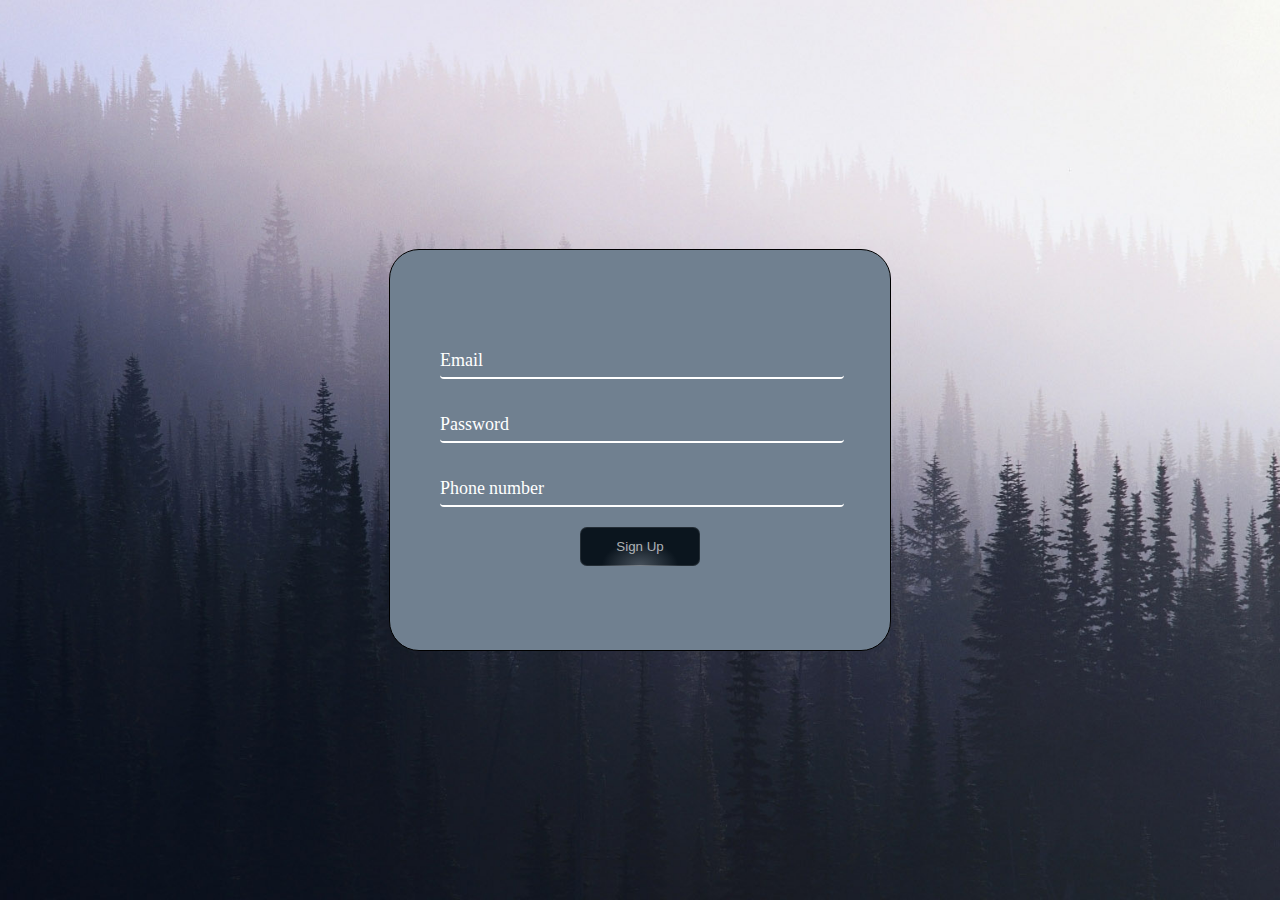
<file: index.html>
<!DOCTYPE html>
<html lang="en">
  <head>
    <meta charset="UTF-8" />
    <meta name="viewport" content="width=device-width, initial-scale=1.0" />
    <title>Document</title>
    <link rel="stylesheet" href="index.css" />
  </head>
  <body>
    <div class="container">
      <div class="form-control">
        <input type="value" required="" id="Email" />
        <label>
          <span style="transition-delay: 0ms">E</span
          ><span style="transition-delay: 50ms">m</span
          ><span style="transition-delay: 100ms">a</span
          ><span style="transition-delay: 150ms">i</span
          ><span style="transition-delay: 200ms">l</span>
        </label>
      </div>
      <div class="form-control">
        <input type="value" required="" id="Password" />
        <label>
          <span style="transition-delay: 0ms">P</span
          ><span style="transition-delay: 50ms">a</span
          ><span style="transition-delay: 100ms">s</span
          ><span style="transition-delay: 150ms">s</span
          ><span style="transition-delay: 250ms">w</span
          ><span style="transition-delay: 300ms">o</span
          ><span style="transition-delay: 200ms">r</span
          ><span style="transition-delay: 200ms">d</span>
        </label>
      </div>
      <div class="form-control">
        <input type="value" required="" id="Number" />
        <label>
          <span style="transition-delay: 0ms">P</span
          ><span style="transition-delay: 50ms">h</span
          ><span style="transition-delay: 100ms">o</span
          ><span style="transition-delay: 150ms">n</span
          ><span style="transition-delay: 200ms">e</span>
          <span style="transition-delay: 150ms">n</span
          ><span style="transition-delay: 150ms">u</span
          ><span style="transition-delay: 150ms">m</span
          ><span style="transition-delay: 150ms">b</span
          ><span style="transition-delay: 150ms">e</span
          ><span style="transition-delay: 150ms">r</span>
        </label>
      </div>
      <button class="but" id="button">Sign Up</button>
    </div>
  </body>
  <script src="index.js"></script>
</html>
</file>
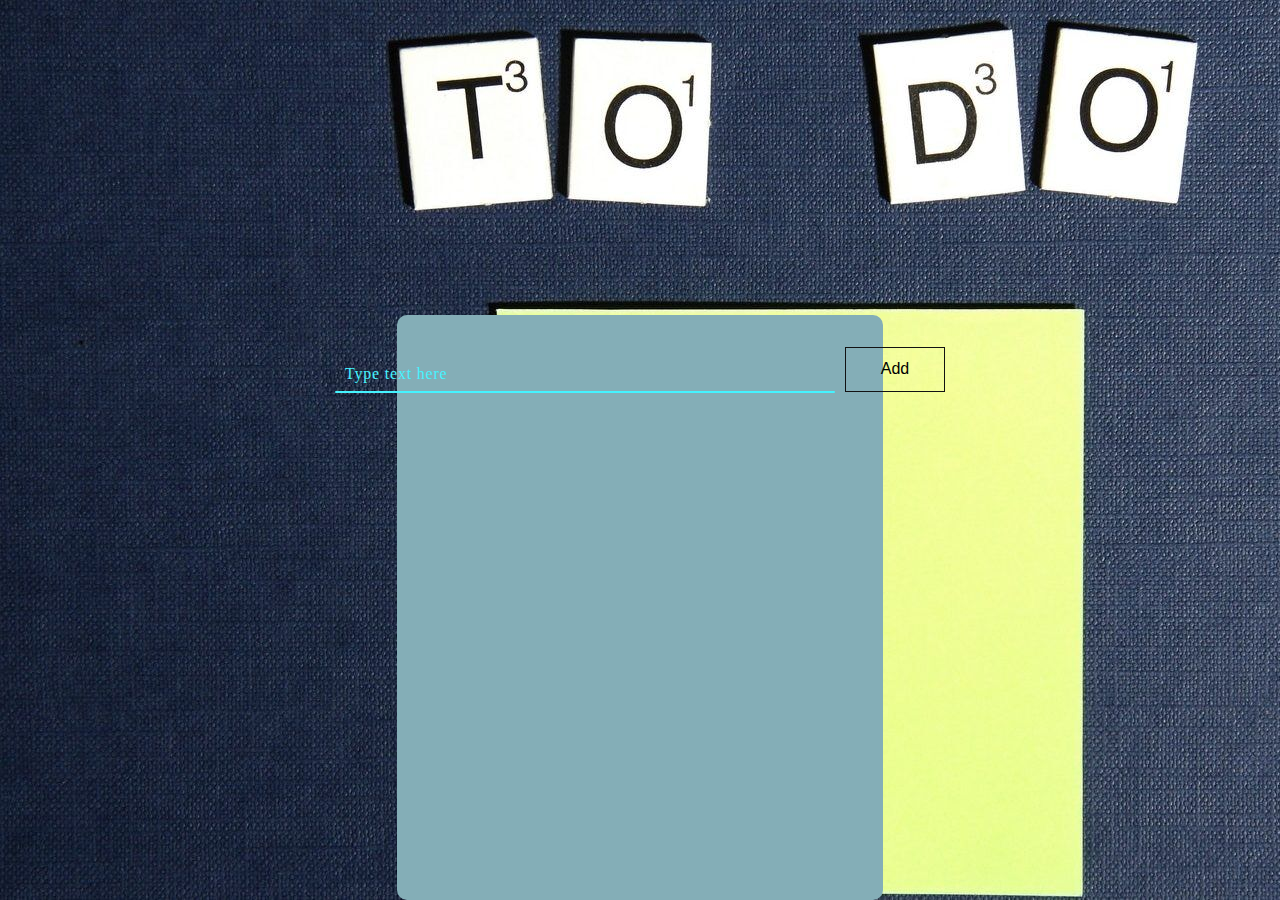
<file: todo.html>
<!DOCTYPE html>
<html lang="en">
  <head>
    <meta charset="UTF-8" />
    <meta name="viewport" content="width=device-width, initial-scale=1.0" />
    <title>Document</title>
    <link rel="stylesheet" href="./todo.css" />
  </head>
  <body>
    <div id="container">
      <div class="box">
        <div id="inputbox">
          <span>Type text here</span>
          <input id="input" required="required" type="text" />
          <i></i>
        </div>
        <button id="button">Add</button>
      </div>
    </div>
  </body>
  <script src="./todo.js"></script>
</html>
</file>
<file: index.css>
body {
  margin: 0;
  padding: 0;
  display: flex;
  justify-content: center;
  align-items: center;
  flex-direction: column;
  height: 100vh;
  background-color: darkgray;
  background-image: url("image copy 5.png");
  background-position: center;
  background-repeat: no-repeat;
  background-size: cover;
}
.text {
  font-size: 32px;
  font-weight: 700;
  color: black;
}
input {
  border: 2px solid black;
  border-radius: 4px;
  width: 450px;
  height: 40px;
  font-size: 24px;
}
input {
  width: 450px;
  height: 40px;
  font-size: 24px;
}
.container {
  width: 500px;
  height: 400px;
  display: flex;
  justify-content: center;
  align-items: center;
  flex-direction: column;
  border: 1px solid black;
  gap: 20px;
  background-color: slategray;
  border-radius: 30px;
}
.but {
  min-width: 120px;

  position: relative;
  cursor: pointer;

  padding: 12px 17px;
  border: 0;
  border-radius: 7px;

  box-shadow: inset 0 0 0 1px rgba(255, 255, 255, 0.1);
  background: radial-gradient(
    ellipse at bottom,
    rgba(71, 81, 92, 1) 0%,
    rgba(11, 21, 30, 1) 45%
  );

  color: rgb(255, 255, 255, 0.66);

  transition: all 1s cubic-bezier(0.15, 0.83, 0.66, 1);
}

.but::before {
  content: "";
  width: 70%;
  height: 1px;

  position: absolute;
  bottom: 0;
  left: 15%;

  background: rgb(255, 255, 255);
  background: linear-gradient(
    90deg,
    rgba(255, 255, 255, 0) 0%,
    rgba(255, 255, 255, 1) 50%,
    rgba(255, 255, 255, 0) 100%
  );
  opacity: 0.2;

  transition: all 1s cubic-bezier(0.15, 0.83, 0.66, 1);
}

.but:hover {
  color: rgb(255, 255, 255, 1);
  transform: scale(1.1) translateY(-3px);
}
.but:hover::before {
  opacity: 1;
}
/* From Uiverse.io by liyaxu123 */
.form-control {
  position: relative;
  width: 400px;
}

.form-control input {
  background-color: transparent;
  border: 0;
  border-bottom: 2px #fff solid;
  display: block;
  width: 100%;
  font-size: 24px;
  color: #fff;
}

.form-control input:focus,
.form-control input:valid {
  outline: 0;
  border-bottom-color: lightblue;
}

.form-control label {
  position: absolute;
  top: 15px;
  left: 0;
  pointer-events: none;
}

.form-control label span {
  display: inline-block;
  font-size: 18px;
  min-width: 5px;
  color: #fff;
  transition: 0.3s cubic-bezier(0.68, -0.55, 0.265, 1.55);
}

.form-control input:focus + label span,
.form-control input:valid + label span {
  color: lightblue;
  transform: translateY(-30px);
}
</file>
<file: todo.css>
body {
  margin: 0;
  padding: 0;
  background-color: blue;
  display: flex;
  justify-content: center;
  align-items: end;
  height: 100vh;
  background-image: url("image copy 3.png");
  background-position: end;
  background-repeat: no-repeat;
  background-size: cover;
}

#container {
  width: 38%;
  height: 65%;
  background-color: rgb(132, 174, 183);
  display: flex;
  align-items: center;
  flex-direction: column;
  gap: 20px;
  border-radius: 10px;
}
#inputbox {
  position: relative;
  width: 500px;
}

#input {
  position: relative;
  width: 100%;
  padding: 20px 10px 10px;
  background: transparent;
  outline: none;
  box-shadow: none;
  border: none;
  color: #23242a;
  font-size: 1em;
  letter-spacing: 0.05em;
  transition: 0.5s;
  z-index: 10;
}

#inputbox span {
  position: absolute;
  left: 0;
  padding: 20px 10px 10px;
  font-size: 1em;
  color: #45f3ff;
  letter-spacing: 00.05em;
  transition: 0.5s;
  pointer-events: none;
}

#inputbox input:valid ~ span,
#inputbox input:focus ~ span {
  color: #45f3ff;
  transform: translateX(-10px) translateY(-34px);
  font-size: 0, 75em;
}

#inputbox i {
  position: absolute;
  left: 0;
  bottom: 0;
  width: 100%;
  height: 2px;
  background: #45f3ff;
  border-radius: 4px;
  transition: 0.5s;
  pointer-events: none;
  z-index: 9;
}

#inputbox input:valid ~ i,
#inputbox input:focus ~ i {
  height: 44px;
}
button {
  position: relative;
  background: none;
  border: solid 1px #121212;
  transition: linear 250ms;
  width: 100px;
  height: 45px;
  display: flex;
  justify-content: center;
  align-items: center;
  font-size: 1rem;
}

button:is(:hover, :focus) {
  color: #fff;
  background-color: cyan;
}

button::after {
  position: absolute;
  content: "";
  inset: 0;
  z-index: -1;
  background-color: cornflowerblue;
  transform-origin: left;
  transform: scaleX(0);
  transition: linear 250ms;
}

button:is(:hover, :focus)::after {
  transform: scale(1);
}
.box {
  display: flex;
  justify-content: center;
  align-items: center;
  padding-top: 30px;
  border-radius: 20px;
  width: 700px;
  gap: 10px;
}
.text {
  font-size: 20px;
  font-weight: 700;
  width: 90%;
  height: 50px;
  background-color: cornflowerblue;
  padding-left: 20px;
  border-radius: 10px;
  padding-right: 20px;
  display: flex;
  align-items: center;
  border: 1px solid black;
  justify-content: space-between;
  color: white;
}
.listContainer {
  display: flex;
  flex-direction: column;
  align-items: start;
  width: 800px;
  height: 350px;
  gap: 20px;
  overflow: scroll;
}
#trashCan {
  background-image: url("image copy 2.png");
  height: 35px;
  width: 35px;
  background-color: inherit;
  background-position: center;
  background-repeat: no-repeat;
  background-size: cover;
}
.edit {
  width: 50px;
  height: 35px;
  background-color: rgb(0, 106, 255);
  font-size: 16px;
  font-weight: 700;
  color: white;
  padding: 5px;
  outline: none;
}
.buttonContainer {
  display: flex;
  align-items: center;
  width: 270px;
  justify-content: space-evenly;
  gap: 10px;
}
#editingInput {
  width: 250px;
  height: 30px;
  font-size: 16px;
  background-color: cyan;
}
.editing-done {
  width: 50px;
  height: 35px;
  background-color: rgb(0, 106, 255);
  font-size: 16px;
  font-weight: 700;
  color: white;
  padding: 5px;
  outline: none;
  border-radius: 5px;
}
.confirm {
  width: 50px;
  height: 35px;
  background-color: rgb(0, 106, 255);
  font-size: 10px;
  font-weight: 700;
  color: white;
  padding: 5px;
  outline: none;
}
.editButtons {
  width: 250px;
  display: flex;
  gap: 10px;
  align-items: center;
  padding-left: 20px;
}
.confirmContainer {
  width: 95%;
  height: 200px;
  overflow: scroll;
  display: flex;
  flex-direction: column;
  gap: 10px;
  padding-left: 30px;
  padding-bottom: 30px;
}
#time {
  font-size: 16px;
}
</file>
